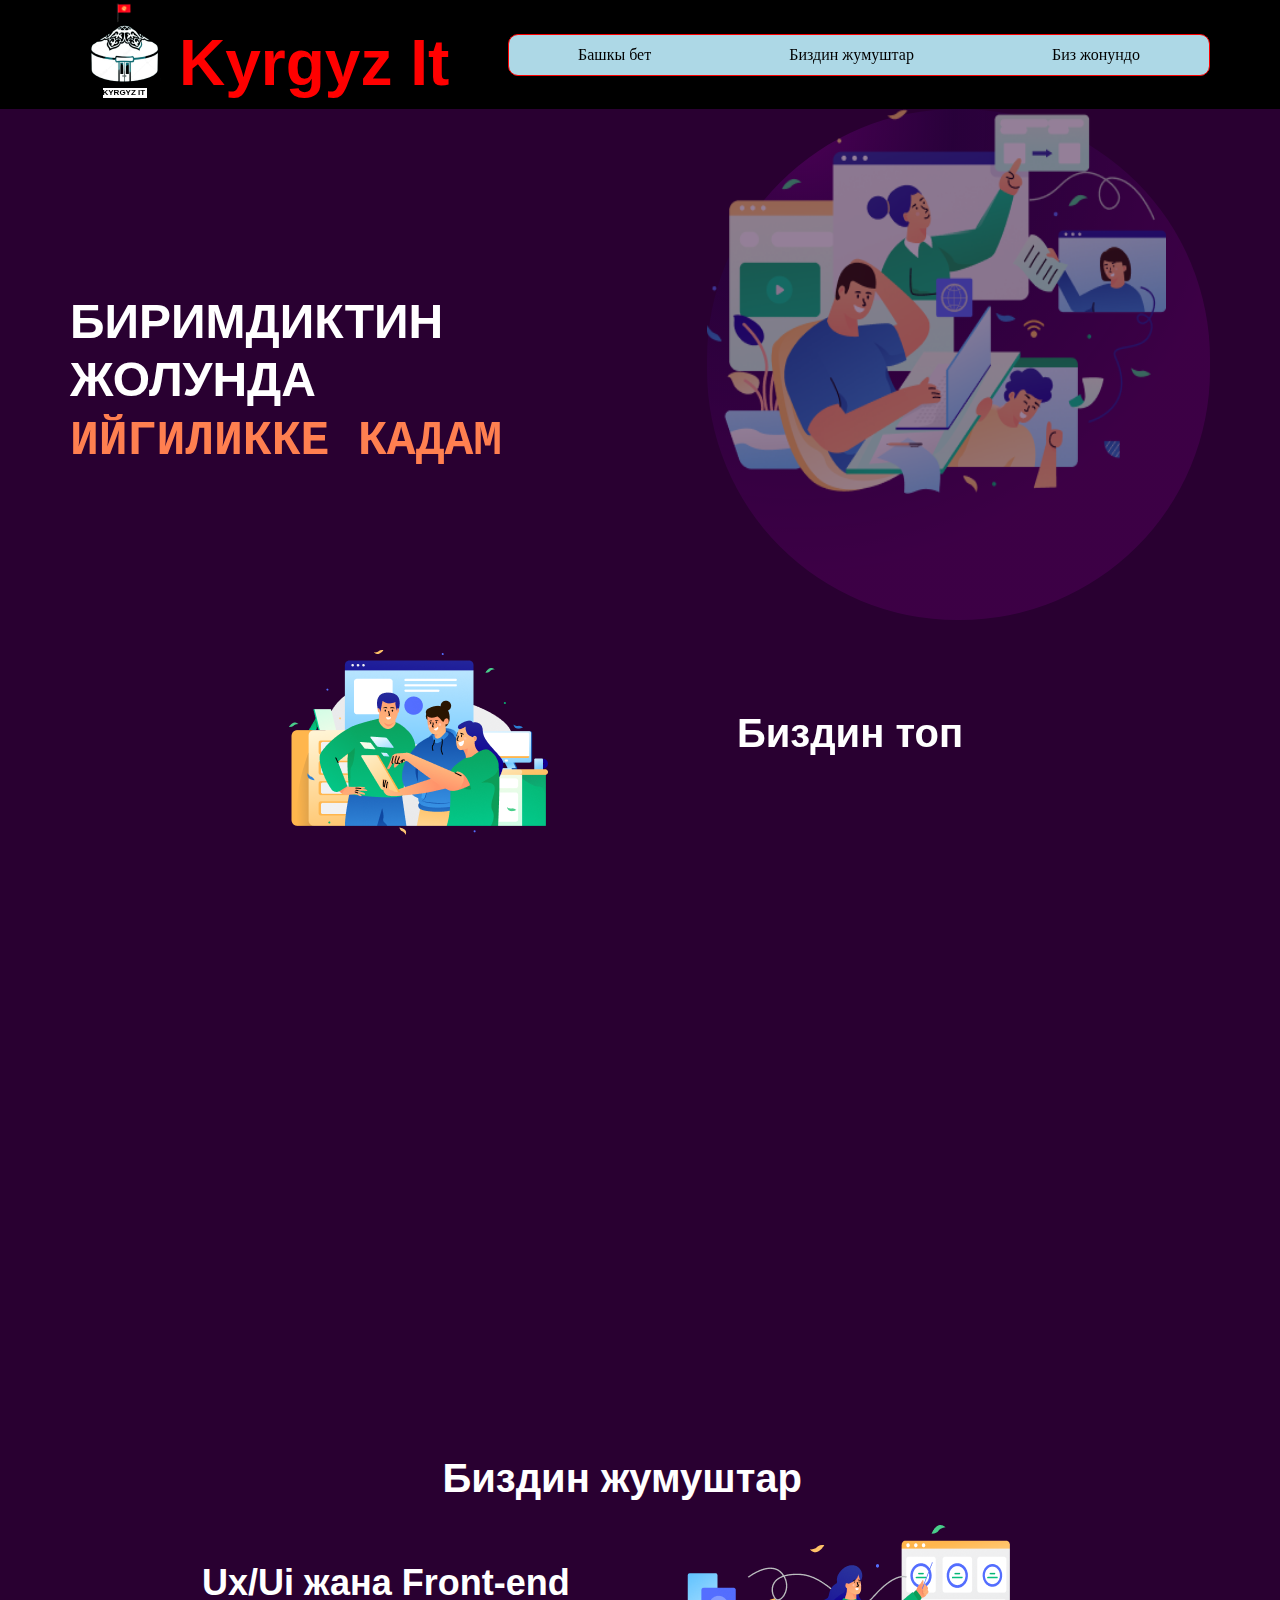
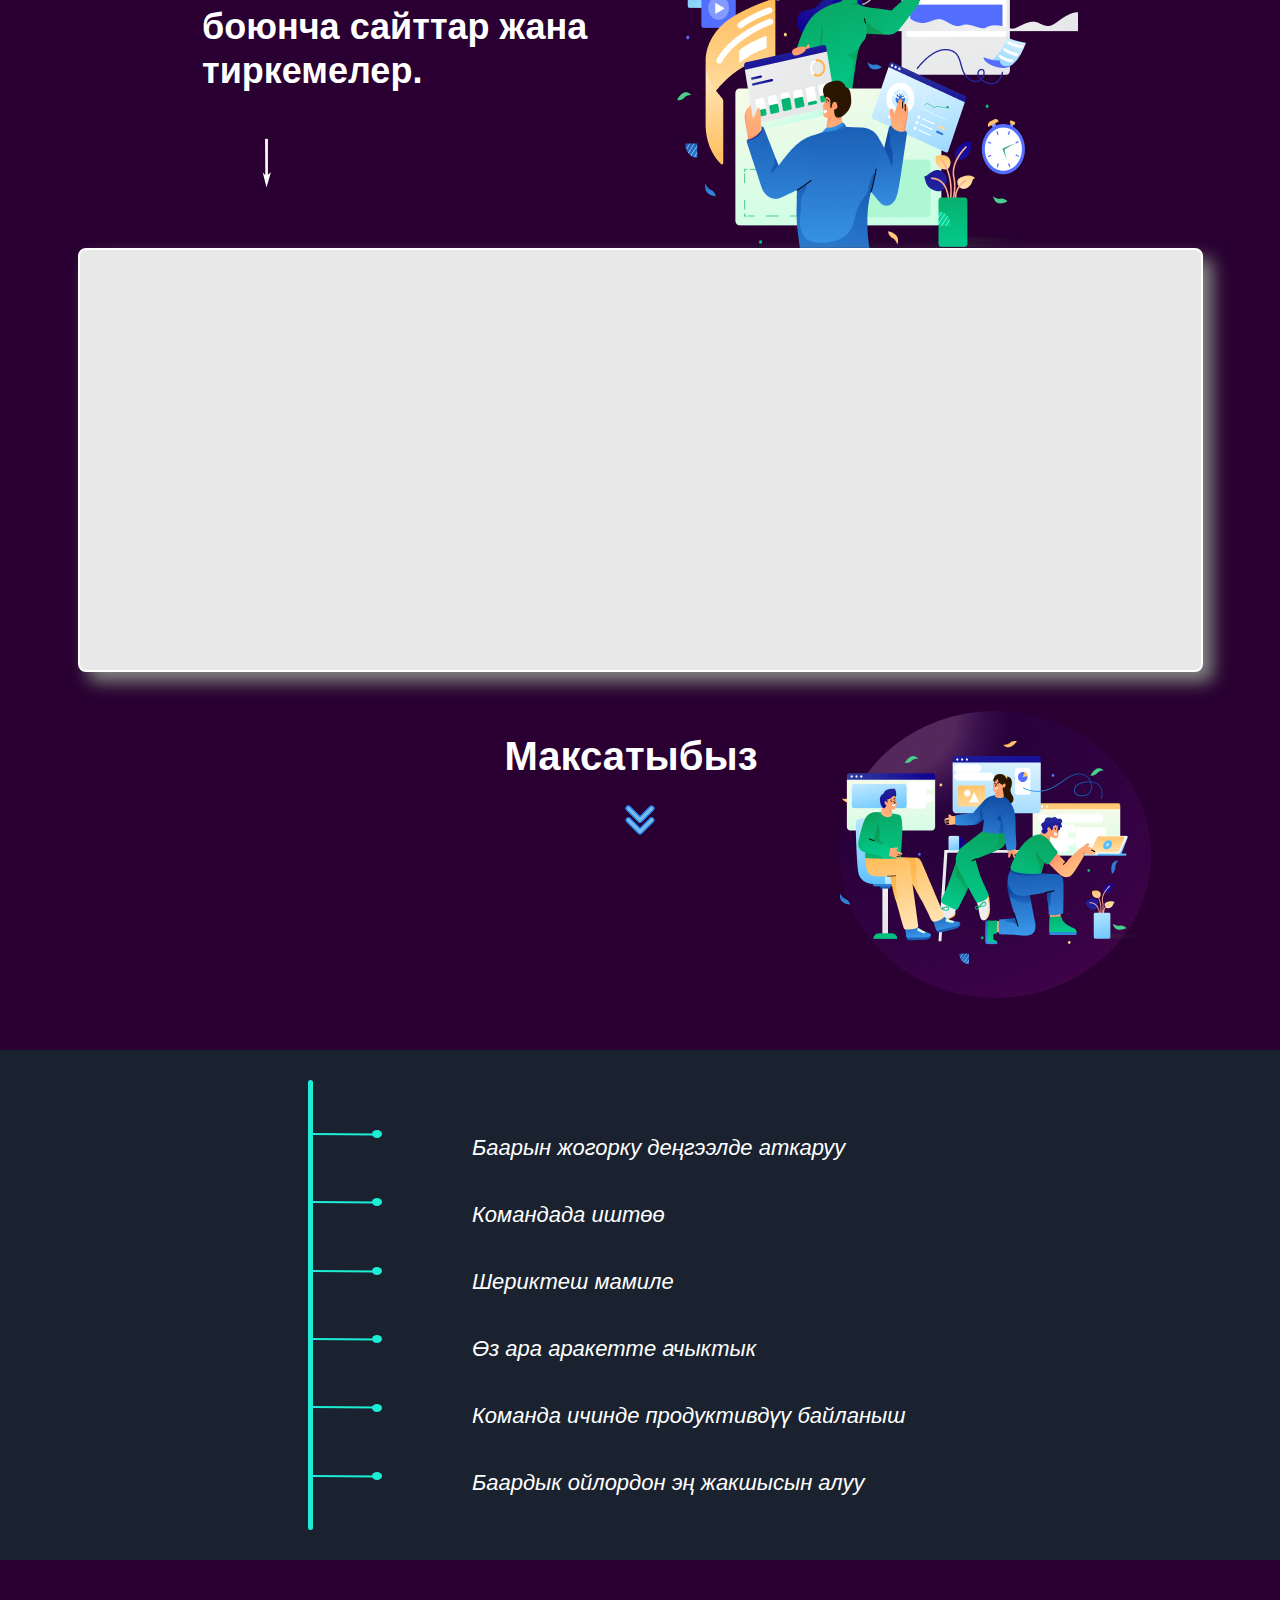
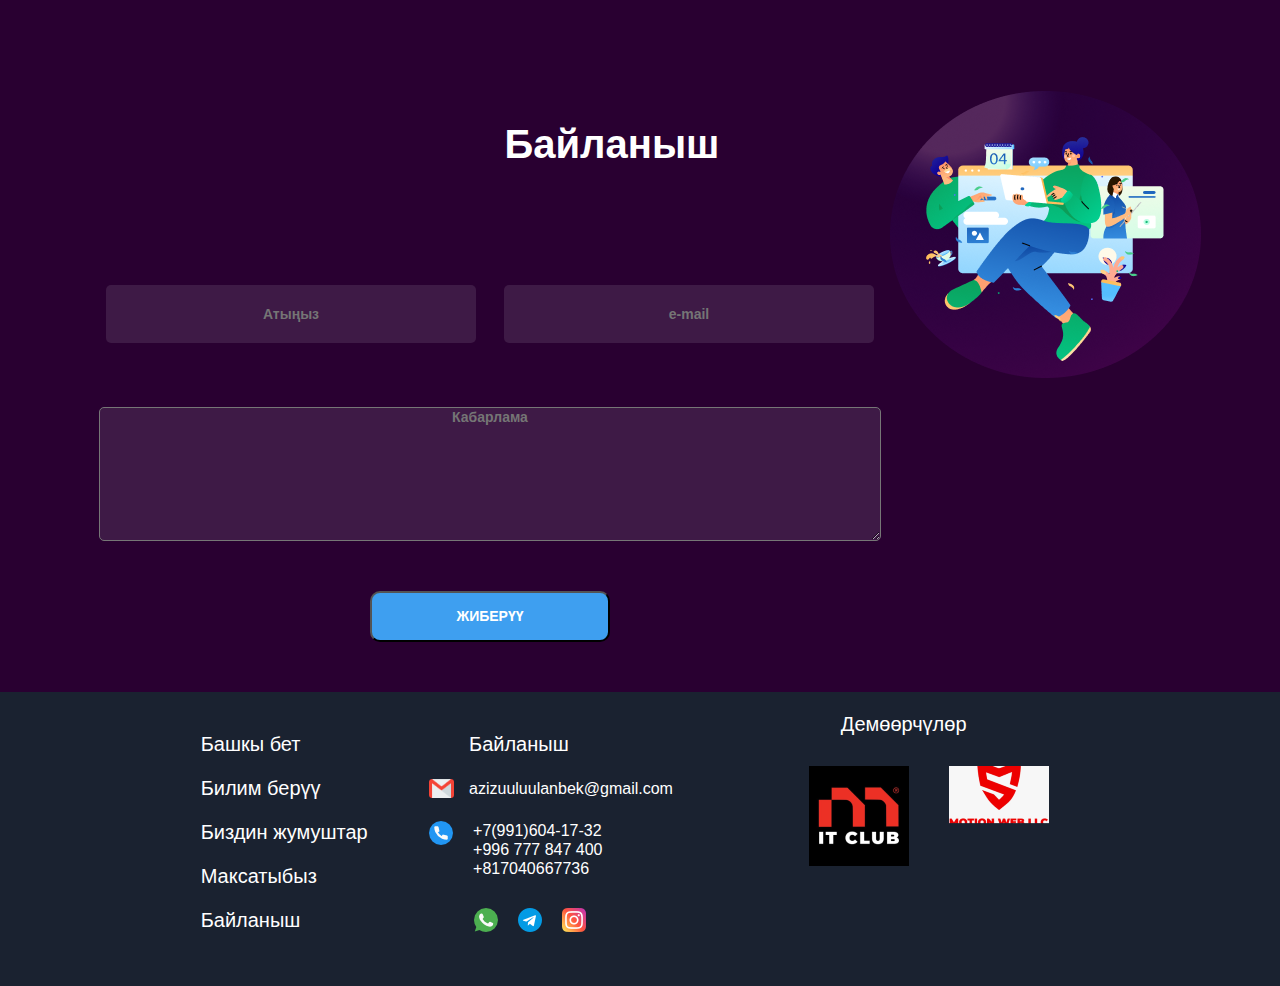
<file: index.html>
<!DOCTYPE html>
<html lang="en">
<head>
    <meta charset="UTF-8">
    <title>Title</title>
    <link rel="stylesheet" href="css/style.css">
    <link href="https://unpkg.com/aos@2.3.1/dist/aos.css" rel="stylesheet">
</head>
<body>
<header id="header" data-aos="fade-down">
    <div class="container">
        <div class="menu0" data-aos="fade-down">
            <div class="menu0__menu">
        <div class="menu0__menu__menuA">
            <img class="menu0__menu__menuA__img" src="./Kyrgyz%20it%202022/logo1.png">
            <img class="menu0__menu__menuA__img1" src="./Kyrgyz%20it%202022/logo2.png">
            <p class="menu0__menu__menuA__text">KYRGYZ IT</p>
        </div>
            <p class="menu0__menu__menuA__text1">Kyrgyz It</p>
        </div>
            <div class="menu0__menu__menuA__border">
            <a href="" class="menu0__menu__menuA__border__menuB"> Башкы бет</a>
            <a href="#section3" class="menu0__menu__menuA__border__menuB">Биздин жумуштар</a>
            <a href="#section1" class="menu0__menu__menuA__border__menuB">Биз жонундо</a>
        </div>
        </div>

    </div>
</header>
<section id="section">
    <div class="container">
       <div class="prof">
           <div class="prof__prof1" data-aos="zoom-in-down">

               <p class="prof__prof1__text2">БИРИМДИКТИН ЖОЛУНДА <tt class="prof__prof1__text2__text3">ИЙГИЛИККЕ КАДАМ</tt></p>
           </div>
           <div class="prof__foto" data-aos="zoom-in-down">
               <img class="prof__foto__foto2" src="./Kyrgyz%20it%202022/9800.png">
           </div>
       </div>
    </div>

</section>
<section id="section1">
    <div class="container">
        <div class="cart">
           <div class="cart__cart1">
               <div class="cart__cart1__cart21" data-aos="zoom-in-down">
                  <img class="cart__cart1__cart21__ok" src="./Kyrgyz%20it%202022/cart.png">
               </div>
               <p class="cart__cart1__zhakyp0" data-aos="zoom-in-down">Биздин топ </p>
           </div>
            <div class="cart__cart1__cart01" data-aos="zoom-out-right">
               <div class="cart__cart1__cart01__border">
                <img  class="cart__cart1__cart01__border__ulan" src="./Kyrgyz%20it%202022/ulan.png">
                      <div class="cart__cart1__cart01__border__ulan0">
                  <p class="cart__cart1__cart01__border__ulan0__ulan1">Ulanbek Aziz uulu</p>
                  <button class="cart__cart1__cart01__border__ulan0__ulan2"><a class="cart__cart1__cart01__border__ulan0__ulan2__shilteme" href="index2.html">Кыскача резюме</a></button>
                  <p class="cart__cart1__cart01__border__ulan0__ulan3">Front-end иштеп чыгуучу</p>
              </div>

              </div>
            <div class="cart__cart1__cart01__border" data-aos="flip-left"
                 data-aos-easing="ease-out-cubic"
                 data-aos-duration="2000">
                <img  class="cart__cart1__cart01__border__ulan" src="./Kyrgyz%20it%202022/zhaky.png">
                <div class="cart__cart1__cart01__border__ulan0">
                    <p class="cart__cart1__cart01__border__ulan0__ulan1">Jakyp Baratbaev</p>
                    <button class="cart__cart1__cart01__border__ulan0__ulan2"> <a class="cart__cart1__cart01__border__ulan0__ulan2__shilteme" href="index3.html">Кыскача резюме</a> </button>
                    <p class="cart__cart1__cart01__border__ulan0__ulan3">Front-end иштеп чыгуучу</p>
                </div>

            </div>
            <div class="cart__cart1__cart01__border" data-aos="zoom-out-left">
                <img  class="cart__cart1__cart01__border__ulan" src="./Kyrgyz%20it%202022/umutai.png">
                <div class="cart__cart1__cart01__border__ulan0">
                    <p class="cart__cart1__cart01__border__ulan0__ulan1">Kumushay Abdykalyk kyzy</p>
                    <button class="cart__cart1__cart01__border__ulan0__ulan2"> <a class="cart__cart1__cart01__border__ulan0__ulan2__shilteme" href="index4.html">Кыскача резюме</a></button>
                    <p class="cart__cart1__cart01__border__ulan0__ulan3">Ux/Ui дизайнер</p>
                </div>

            </div>
        </div>


        </div>
    </div>

</section>
<section id="section2">
    <div class="container">
        <div class="bolum">
            <p class="bolum__text5">Биздин жумуштар</p>
            <div class="bolum__bolum1">
                <div class="bolum__bolum1__bolum2">
                <p class="bolum__bolum1__bolum2__text6">Ux/Ui жана Front-end
                    боюнча сайттар жана
                    тиркемелер.</p>
                    <div class="bolum__bolum1__bolum2__border9"></div>
            </div>
                <img class="bolum__bolum1__bolum2__img5" src="./Kyrgyz%20it%202022/Group.png">
            </div>
        </div>
    </div>
</section>
<section id="section3">
    <div class="container">
        <div class="tero">
        <div class="tero__barder8">
            <div class="tero__barder8__kar0">
               <img class="tero__barder8__kar0__kar" data-aos="flip-left"
                    data-aos-easing="ease-out-cubic"
                    data-aos-duration="2000" src="./Kyrgyz%20it%202022/zagolovok.jpg">
                <div class="tero__barder8__kar0__kar1" data-aos="flip-left"
                     data-aos-easing="ease-out-cubic"
                     data-aos-duration="2000">
                    <img class="tero__barder8__kar0__img3" src="./Kyrgyz%20it%202022/Ellipse.png">
                    <p>DJ kantik</p>
                    <audio class="tero__barder8__kar0__audio" src="./Kyrgyz%20it%202022/music.mp3" controls></audio>
                    </div>
                <img class="tero__barder8__kar0__kar2" data-aos="flip-left"
                     data-aos-easing="ease-out-cubic"
                     data-aos-duration="2000" src="./Kyrgyz%20it%202022/vizitka.png">
        </div>
        </div>
    </div>
    </div>
    <section id="sec5">
        <div class="container">
            <div id="ssel" class="maks">
                <h2 class="maks__maksat">Максатыбыз</h2>
                <a class="maks__strelka" href="#sec6"><img src="./Kyrgyz%20it%202022/free-icon-arrow-5176220.png" alt=""> </a>
                <div class="maks__picture">
                    <img class="maks__picture__first" src="./Kyrgyz%20it%202022/frame6.png" alt="">
                    <img class="maks__picture__second" src="./Kyrgyz%20it%202022/fon.png" alt="">
                </div>
            </div>


        </div>
    </section>

    <section id="sec6">
        <div class="container">
            <div class="main">
                <div class="rod">
                    <div class="rod__tik"></div>

                    <div class="rod__rod2">
                        <div class="rod__rod2__rod3">
                            <div class="rod__rod2__rod3__syzyk"></div>
                            <div class="rod__rod2__rod3__round"></div>
                        </div>
                        <div class="rod__rod2__rod3">
                            <div class="rod__rod2__rod3__syzyk"></div>
                            <div class="rod__rod2__rod3__round"></div>
                        </div>
                        <div class="rod__rod2__rod3">
                            <div class="rod__rod2__rod3__syzyk"></div>
                            <div class="rod__rod2__rod3__round"></div>
                        </div>
                        <div class="rod__rod2__rod3">
                            <div class="rod__rod2__rod3__syzyk"></div>
                            <div class="rod__rod2__rod3__round"></div>
                        </div>
                        <div class="rod__rod2__rod3">
                            <div class="rod__rod2__rod3__syzyk"></div>
                            <div class="rod__rod2__rod3__round"></div>
                        </div>
                        <div class="rod__rod2__rod3">
                            <div class="rod__rod2__rod3__syzyk"></div>
                            <div class="rod__rod2__rod3__round"></div>
                        </div>

                    </div>

                </div>
                <div class="text">
                    <h3 class="text__jazuu">
                        Баарын жогорку деңгээлде аткаруу
                    </h3>
                    <h3 class="text__jazuu">
                        Командада иштөө
                    </h3>
                    <h3 class="text__jazuu">
                        Шериктеш мамиле
                    </h3>
                    <h3 class="text__jazuu">
                        Өз ара аракетте ачыктык
                    </h3>
                    <h3 class="text__jazuu">
                        Команда ичинде продуктивдүү байланыш
                    </h3>
                    <h3 class="text__jazuu">
                        Баардык ойлордон эң жакшысын алуу
                    </h3>
                </div>
            </div>
        </div>
    </section>

    <section id="sec7">
        <div class="container">
            <div id="svyaz" class="main2">
                <h2 class="main2__bailanysh">Байланыш</h2>

                <div class="main2__picture2">
                    <img class="main2__picture2__one" src="./Kyrgyz%20it%202022/one.png" alt="">
                    <img class="main2__picture2__two" src="./Kyrgyz%20it%202022/two.png" alt="">
                </div>
                <form action="">
                    <div class="form">
                        <div class="form__user">
                            <input class="form__user__username" type="text" placeholder="Атыңыз">
                            <input class="form__user__username" type="text" placeholder="e-mail">
                        </div>


                        <textarea class="form__user__comment" id="" cols="30" rows="10" placeholder="Кабарлама"></textarea>
                        <input class="form__user__button" type="submit" value="Жиберүү">
                    </div>


                </form>
            </div>
        </div>
    </section>

    <footer id="footer">
        <div class="container">
            <div class="main3">
                <div class="main3__part1">
                    <a class="main3__part1__ssylka" href="#">Башкы бет</a>
                    <a class="main3__part1__ssylka" href="#">Билим берүү</a>
                    <a class="main3__part1__ssylka" href="#">Биздин жумуштар</a>
                    <a class="main3__part1__ssylka" href="#ssel">Максатыбыз</a>
                    <a class="main3__part1__ssylka" href="#svyaz">Байланыш</a>

                </div>
                <div class="main3__part2">
                    <h5 class="main3__part2__tema">
                        Байланыш
                    </h5>
                    <div class="main3__part2__post">
                        <img class="main3__part2__post__icon" src="./Kyrgyz%20it%202022/free-icon-gmail-732200.png">
                        <a class="main3__part2__post__iconka" href="mailto:azizuuluulanbek@gmail.com">azizuuluulanbek@gmail.com</a>
                    </div>
                    <div class="main3__part2__telephone">
                        <img class="main3__part2__telephone__icon" src="./Kyrgyz%20it%202022/telephone.png" alt="">
                        <div class="main3__part2__telephone__tel">
                            <a class="main3__part2__telephone__tel__number" href="tel:+7991601732">
                                +7(991)604-17-32</a>
                            <a class="main3__part2__telephone__tel__number" href="tel:+996777847400">
                                +996 777 847 400</a>
                            <a class="main3__part2__telephone__tel__number" href="tel:+817040667736">
                                +817040667736</a>
                        </div>
                    </div>

                    <div class="main3__part2__social">
                        <a class="main3__part2__social__shablon" href="https://wa.me/+79916041732"><img src="./Kyrgyz%20it%202022/whatsapp.png" alt=""></a>
                        <a class="main3__part2__social__shablon" href="t.me/kumushaay"><img src="./Kyrgyz%20it%202022/telegram.png" alt=""></a>
                        <a class="main3__part2__social__shablon" href="https://www.instagram.com/"><img src="./Kyrgyz%20it%202022/instagram%20(1).png" alt=""></a>
                    </div>


                </div>
                <div class="main3__part3">
                    <h3 class="main3__part3__demoor">Демөөрчүлөр</h3>
                    <div class="main3__part3__demoor2">
                        <a class="main3__part3__demoor2__surot" href="https://motion-webllc.com/"><img src="./Kyrgyz%20it%202022/motionITClub.png" alt=""></a>
                        <a class="main3__part3__demoor2__surot" href="https://devkg.com/ru/organizations/motion-web-llc-892"><img src="./Kyrgyz%20it%202022/motionBeb.png" alt=""></a>

                    </div>
                </div>

            </div>
        </div>
    </footer>


</section>
<script src="https://unpkg.com/aos@2.3.1/dist/aos.js"></script>
<script>
    AOS.init();
</script>
</body>
</html>
</file>
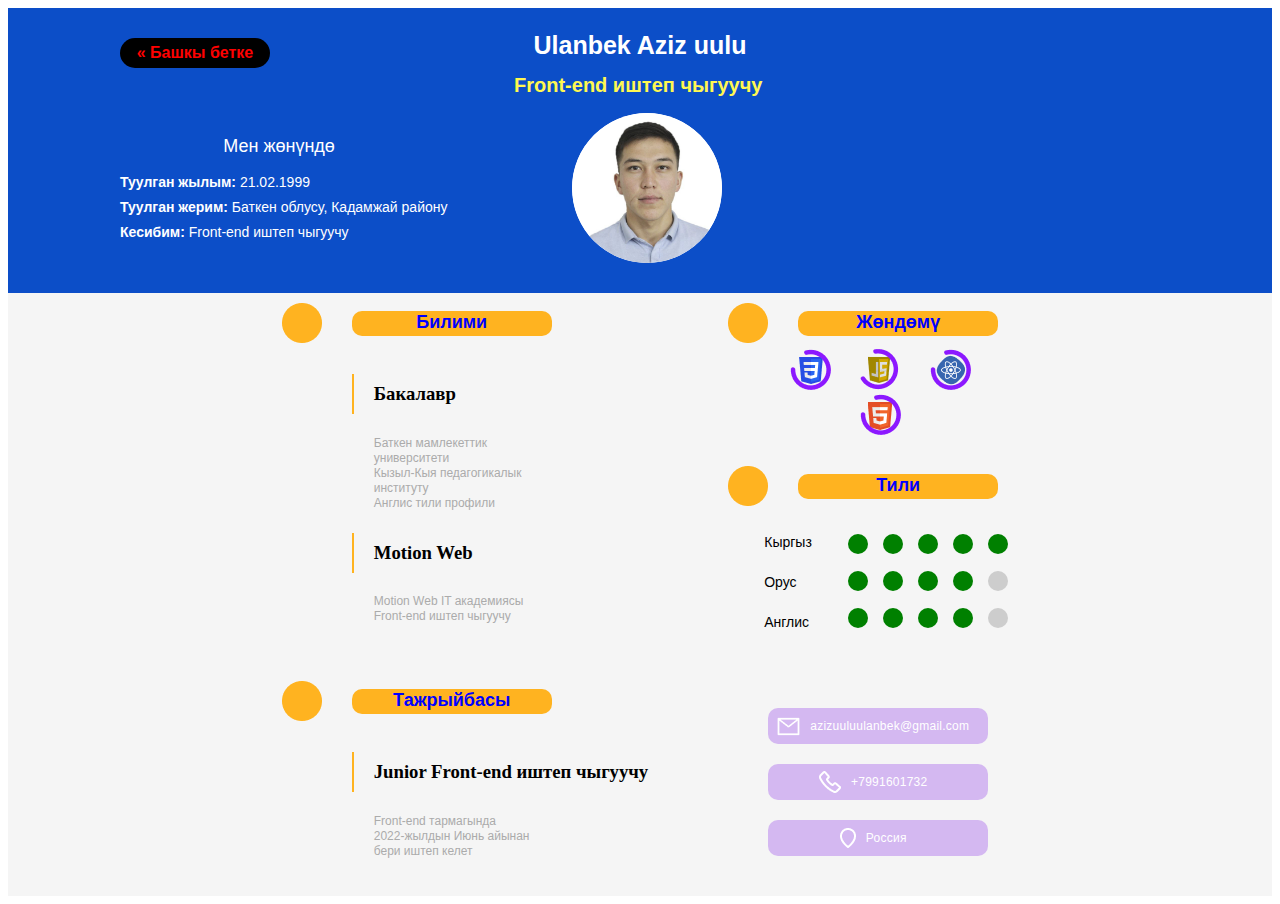
<file: index2.html>
<!doctype html>
<html lang="en">
<head>
    <meta charset="UTF-8">
    <meta name="viewport"
          content="width=device-width, user-scalable=no, initial-scale=1.0, maximum-scale=1.0, minimum-scale=1.0">
    <meta http-equiv="X-UA-Compatible" content="ie=edge">
    <title>UlanResume</title>
    <link rel="stylesheet" href="css/style2.css">
</head>
<body>
<section id="first">

    <div class="container">

        <div class="blue">
            <div class="blue__bashky">
                <a class="blue__bashky__bet" href="index.html"> 	&#171; Башкы бетке</a>
            </div>
            <div class="blue__blue2">
                <h2 class="blue__blue2__blue3">
                    Ulanbek Aziz uulu
                </h2>
                <h2 class="blue__blue2__blue4">
                    Front-end иштеп чыгуучу
                </h2>

            </div>
            <div class="blue__text">
                <div class="blue__text__men">
                    <p class="blue__text__men__jonundo">
                        Мен жөнүндө
                    </p>
                    <p class="blue__text__men__jonundo2">
                        <b>Туулган жылым:</b>   21.02.1999 <br>
                        <b>Туулган жерим:</b>  Баткен облусу, Кадамжай району <br>
                        <b>Кесибим: </b> Front-end иштеп чыгуучу
                    </p>

                </div>
                <img class="blue__text__risunok1" src="./Kyrgyz%20it%202022/ulan.png" alt="">

            </div>

        </div>
    </div>

</section>
<section id="second">
    <div class="container">
        <div class="white">
            <div class="white__line1">
                <div class="white__line1__top1">
                    <img class="picture3" src="./Kyrgyz%20it%202022/yellow.png" alt="">
                    <div class="white__line1__top1__top2">
                        <h3 class="white__line1__top1__top2__bilim">Билими</h3>
                        <div class="white__line1__top1__top2__dive">
                            <div class="white__line1__top1__top2__dive__sary"></div>
                            <div class="white__line1__top1__top2__dive__dive2">
                                <h3 class="white__line1__top1__top2__dive__ dive2__bachelor">
                                    Бакалавр
                                </h3>
                                <p class="white__line1__top1__top2__dive__dive2__universe">
                                    Баткен мамлекеттик университети <br>
                                    Кызыл-Кыя педагогикалык институту <br>
                                    Англис тили профили
                                </p>
                            </div>


                        </div>
                        <div class="white__line1__top1__top2__dive">
                            <div class="white__line1__top1__top2__dive__sary"></div>
                            <div class="white__line1__top1__top2__dive__dive2">
                                <h3 class="white__line1__top1__top2__dive__ dive2__bachelor">
                                    Motion Web
                                </h3>
                                <p class="white__line1__top1__top2__dive__dive2__universe">
                                    Motion Web IT академиясы <br>
                                    Front-end иштеп чыгуучу
                                </p>
                            </div>


                        </div>

                    </div>


                </div>
                <div class="white__line1__top1">
                    <img class="picture3" src="./Kyrgyz%20it%202022/yellow.png" alt="">
                    <div class="white__line1__top1__top2">
                        <h3 class="white__line1__top1__top2__bilim">Тажрыйбасы</h3>
                        <div class="white__line1__top1__top2__dive">
                            <div class="white__line1__top1__top2__dive__sary"></div>
                            <div class="white__line1__top1__top2__dive__dive2">
                                <h3 class="white__line1__top1__top2__dive__ dive2__bachelor">
                                    Junior
                                    Front-end иштеп чыгуучу
                                </h3>
                                <p class="white__line1__top1__top2__dive__dive2__universe">
                                    Front-end тармагында <br> 2022-жылдын Июнь айынан бери иштеп келет
                                </p>
                            </div>
                        </div>
                    </div>


                </div>
            </div>
            <div class="white__line2">
                <div class="white__line1__top1">
                    <img class="picture3" src="./Kyrgyz%20it%202022/yellow.png" alt="">
                    <div class="white__line1__top1__top2">
                        <h3 class="white__line1__top1__top2__bilim">Жөндөмү</h3>
                    </div>


                </div>
                <div class="white__line2__jondom">
                    <div class="white__line2__jondom__skill1">
                        <img class="white__line2__jondom__skill1__picture5" src="./Kyrgyz%20it%202022/27.png" alt="">
                        <img class="white__line2__jondom__skill1__picture6" src="./Kyrgyz%20it%202022/27A.png" alt="">
                    </div>
                    <div class="white__line2__jondom__skill1">
                        <img class="white__line2__jondom__skill1__picture8" src="./Kyrgyz%20it%202022/jsa.png" alt="">
                        <img class="white__line2__jondom__skill1__picture6" src="./Kyrgyz%20it%202022/js.png" alt="">
                    </div>
                    <div class="white__line2__jondom__skill1">
                        <img class="white__line2__jondom__skill1__picture7" src="./Kyrgyz%20it%202022/3.png" alt="">
                        <img class="white__line2__jondom__skill1__picture6" src="./Kyrgyz%20it%202022/27A.png" alt="">
                    </div>
                    <div class="white__line2__jondom__skill1">
                        <img class="white__line2__jondom__skill1__picture5" src="./Kyrgyz%20it%202022/4.png" alt="">
                        <img class="white__line2__jondom__skill1__picture6" src="./Kyrgyz%20it%202022/27A.png" alt="">
                    </div>

                </div>
                <div class="white__line1__top1">
                    <img class="picture3" src="./Kyrgyz%20it%202022/yellow.png" alt="">
                    <div class="white__line1__top1__top2">
                        <h3 class="white__line1__top1__top2__bilim">Тили</h3>
                    </div>
                </div>
                <div class="white__line2__til">
                    <div class="white__line2__til__til01">
                        <h6 class="white__line2__til__til01__lang">
                            Кыргыз <br>
                            Орус <br>
                            Англис
                        </h6>

                    </div>
                    <div class="white__line2__til__til02">
                        <div class="white__line2__til__til02__level">
                            <div class="white__line2__til__til02__level__green"></div>
                            <div class="white__line2__til__til02__level__green"></div>
                            <div class="white__line2__til__til02__level__green"></div>
                            <div class="white__line2__til__til02__level__green"></div>
                            <div class="white__line2__til__til02__level__green"></div>
                        </div>
                        <div class="white__line2__til__til02__level">
                            <div class="white__line2__til__til02__level__green"></div>
                            <div class="white__line2__til__til02__level__green"></div>
                            <div class="white__line2__til__til02__level__green"></div>
                            <div class="white__line2__til__til02__level__green"></div>
                            <div class="white__line2__til__til02__level__green1"></div>
                        </div>
                        <div class="white__line2__til__til02__level">
                            <div class="white__line2__til__til02__level__green"></div>
                            <div class="white__line2__til__til02__level__green"></div>
                            <div class="white__line2__til__til02__level__green"></div>
                            <div class="white__line2__til__til02__level__green"></div>
                            <div class="white__line2__til__til02__level__green1"></div>
                        </div>
                    </div>

                </div>
                <div class="white__line2__data">
                    <button class="white__line2__data__btn"><img class="white__line2__data__btn__vector" src="./Kyrgyz%20it%202022/vectorPost.png" alt="">
                        <a class="white__line2__data__btn__link" href="mailto:azizuuluulanbek@gmail.com"> azizuuluulanbek@gmail.com</a>

                    </button>
                    <button class="white__line2__data__btn"><img class="white__line2__data__btn__vector" src="./Kyrgyz%20it%202022/vectorTel.png" alt="">
                        <a class="white__line2__data__btn__link" href="tel:+7991601732">  +7991601732</a>

                    </button>
                    <button class="white__line2__data__btn"><img class="white__line2__data__btn__vector" src="./Kyrgyz%20it%202022/vectorKarta.png" alt="">
                        <a class="white__line2__data__btn__link" href="https://goo.gl/maps/qdzoHjDnrzWsrw6r5"> Россия</a>

                    </button>

                </div>
            </div>
        </div>
    </div>

    </div>
</section>
</body>
</html>
</file>
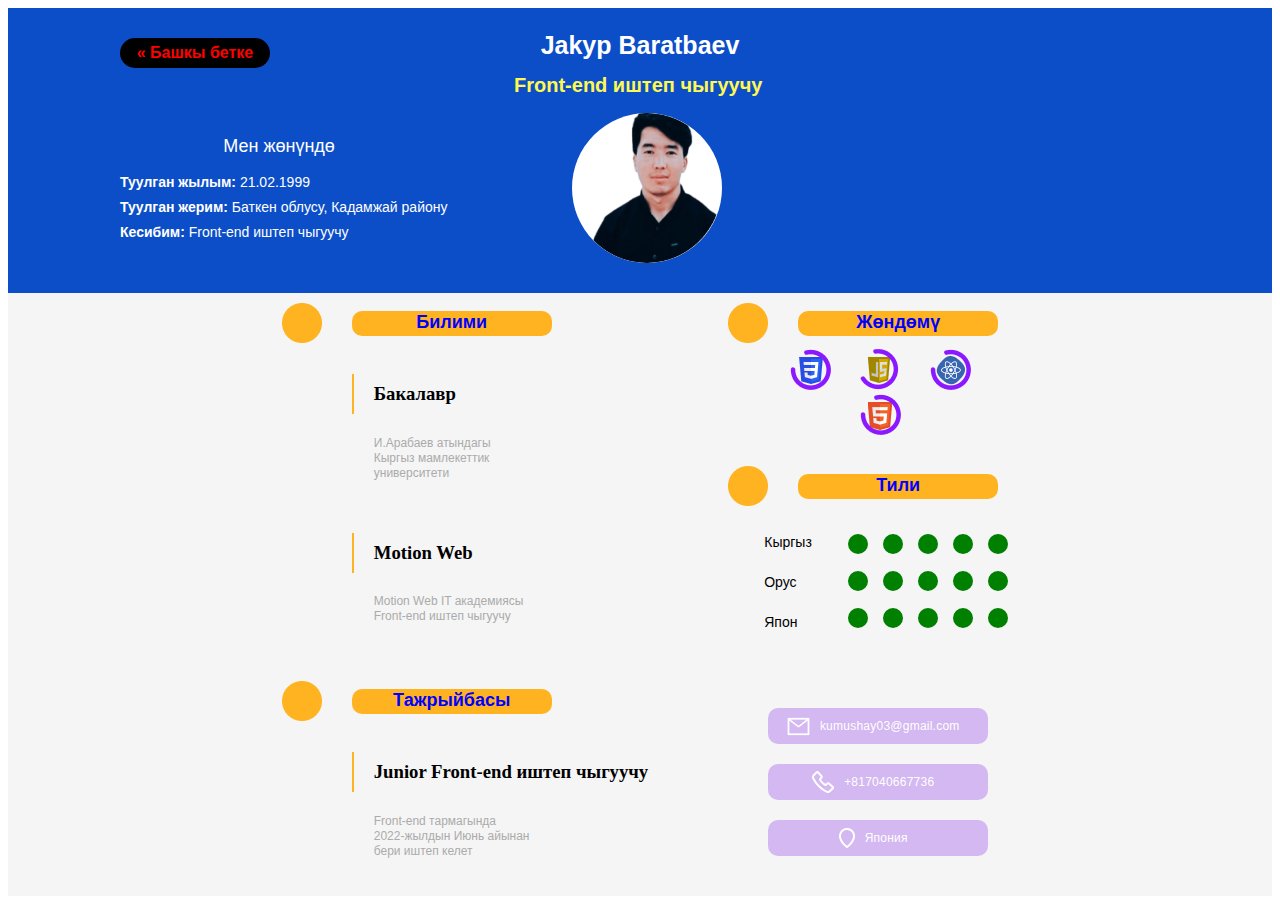
<file: index3.html>
<!doctype html>
<html lang="en">
<head>
    <meta charset="UTF-8">
    <meta name="viewport"
          content="width=device-width, user-scalable=no, initial-scale=1.0, maximum-scale=1.0, minimum-scale=1.0">
    <meta http-equiv="X-UA-Compatible" content="ie=edge">
    <title>Jakyp resume</title>
    <link rel="stylesheet" href="css/style2.css">
</head>
<body>
<section id="first">
    <div class="container">
        <div class="blue">
            <div class="blue__bashky">
                <a class="blue__bashky__bet" href="index.html"> 	&#171; Башкы бетке</a>
            </div>
            <div class="blue__blue2">
                <h2 class="blue__blue2__blue3">
                    Jakyp Baratbaev
                </h2>
                <h2 class="blue__blue2__blue4">
                    Front-end иштеп чыгуучу
                </h2>

            </div>
            <div class="blue__text">
                <div class="blue__text__men">
                    <p class="blue__text__men__jonundo">
                        Мен жөнүндө
                    </p>
                    <p class="blue__text__men__jonundo2">
                        <b>Туулган жылым:</b>   21.02.1999 <br>
                        <b>Туулган жерим:</b>  Баткен облусу, Кадамжай району <br>
                        <b>Кесибим: </b> Front-end иштеп чыгуучу
                    </p>

                </div>
                <img class="blue__text__risunok1" src="./Kyrgyz%20it%202022/zhaky.png" alt="">

            </div>

        </div>
    </div>

</section>
<section id="second">
    <div class="container">
        <div class="white">
            <div class="white__line1">
                <div class="white__line1__top1">
                    <img class="picture3" src="./Kyrgyz%20it%202022/yellow.png" alt="">
                    <div class="white__line1__top1__top2">
                        <h3 class="white__line1__top1__top2__bilim">Билими</h3>
                        <div class="white__line1__top1__top2__dive">
                            <div class="white__line1__top1__top2__dive__sary"></div>
                            <div class="white__line1__top1__top2__dive__dive2">
                                <h3 class="white__line1__top1__top2__dive__ dive2__bachelor">
                                    Бакалавр
                                </h3>
                                <p class="white__line1__top1__top2__dive__dive2__universe">
                                    И.Арабаев атындагы Кыргыз мамлекеттик университети
                                </p>
                            </div>


                        </div>
                        <div class="white__line1__top1__top2__dive">
                            <div class="white__line1__top1__top2__dive__sary"></div>
                            <div class="white__line1__top1__top2__dive__dive2">
                                <h3 class="white__line1__top1__top2__dive__ dive2__bachelor">
                                    Motion Web
                                </h3>
                                <p class="white__line1__top1__top2__dive__dive2__universe">
                                    Motion Web IT академиясы <br>
                                    Front-end иштеп чыгуучу
                                </p>
                            </div>


                        </div>

                    </div>


                </div>
                <div class="white__line1__top1">
                    <img class="picture3" src="./Kyrgyz%20it%202022/yellow.png" alt="">
                    <div class="white__line1__top1__top2">
                        <h3 class="white__line1__top1__top2__bilim">Тажрыйбасы</h3>
                        <div class="white__line1__top1__top2__dive">
                            <div class="white__line1__top1__top2__dive__sary"></div>
                            <div class="white__line1__top1__top2__dive__dive2">
                                <h3 class="white__line1__top1__top2__dive__ dive2__bachelor">
                                    Junior
                                    Front-end иштеп чыгуучу
                                </h3>
                                <p class="white__line1__top1__top2__dive__dive2__universe">
                                    Front-end тармагында <br> 2022-жылдын Июнь айынан бери иштеп келет
                                </p>
                            </div>
                        </div>
                    </div>


                </div>
            </div>
            <div class="white__line2">
                <div class="white__line1__top1">
                    <img class="picture3" src="./Kyrgyz%20it%202022/yellow.png" alt="">
                    <div class="white__line1__top1__top2">
                        <h3 class="white__line1__top1__top2__bilim">Жөндөмү</h3>
                    </div>


                </div>
                <div class="white__line2__jondom">
                    <div class="white__line2__jondom__skill1">
                        <img class="white__line2__jondom__skill1__picture5" src="./Kyrgyz%20it%202022/27.png" alt="">
                        <img class="white__line2__jondom__skill1__picture6" src="./Kyrgyz%20it%202022/27A.png" alt="">
                    </div>
                    <div class="white__line2__jondom__skill1">
                        <img class="white__line2__jondom__skill1__picture8" src="./Kyrgyz%20it%202022/jsa.png" alt="">
                        <img class="white__line2__jondom__skill1__picture6" src="./Kyrgyz%20it%202022/js.png" alt="">
                    </div>
                    <div class="white__line2__jondom__skill1">
                        <img class="white__line2__jondom__skill1__picture7" src="./Kyrgyz%20it%202022/3.png" alt="">
                        <img class="white__line2__jondom__skill1__picture6" src="./Kyrgyz%20it%202022/27A.png" alt="">
                    </div>
                    <div class="white__line2__jondom__skill1">
                        <img class="white__line2__jondom__skill1__picture5" src="./Kyrgyz%20it%202022/4.png" alt="">
                        <img class="white__line2__jondom__skill1__picture6" src="./Kyrgyz%20it%202022/27A.png" alt="">
                    </div>

                </div>
                <div class="white__line1__top1">
                    <img class="picture3" src="./Kyrgyz%20it%202022/yellow.png" alt="">
                    <div class="white__line1__top1__top2">
                        <h3 class="white__line1__top1__top2__bilim">Тили</h3>
                    </div>
                </div>
                <div class="white__line2__til">
                    <div class="white__line2__til__til01">
                        <h6 class="white__line2__til__til01__lang">
                            Кыргыз <br>
                            Орус <br>
                            Япон
                        </h6>

                    </div>
                    <div class="white__line2__til__til02">
                        <div class="white__line2__til__til02__level">
                            <div class="white__line2__til__til02__level__green"></div>
                            <div class="white__line2__til__til02__level__green"></div>
                            <div class="white__line2__til__til02__level__green"></div>
                            <div class="white__line2__til__til02__level__green"></div>
                            <div class="white__line2__til__til02__level__green"></div>
                        </div>
                        <div class="white__line2__til__til02__level">
                            <div class="white__line2__til__til02__level__green"></div>
                            <div class="white__line2__til__til02__level__green"></div>
                            <div class="white__line2__til__til02__level__green"></div>
                            <div class="white__line2__til__til02__level__green"></div>
                            <div class="white__line2__til__til02__level__green"></div>
                        </div>
                        <div class="white__line2__til__til02__level">
                            <div class="white__line2__til__til02__level__green"></div>
                            <div class="white__line2__til__til02__level__green"></div>
                            <div class="white__line2__til__til02__level__green"></div>
                            <div class="white__line2__til__til02__level__green"></div>
                            <div class="white__line2__til__til02__level__green"></div>
                        </div>
                    </div>

                </div>
                <div class="white__line2__data">
                    <button class="white__line2__data__btn"><img class="white__line2__data__btn__vector" src="./Kyrgyz%20it%202022/vectorPost.png" alt="">
                        <a class="white__line2__data__btn__link" href="mailto:kumushay03@gmail.com"> kumushay03@gmail.com</a>

                    </button>
                    <button class="white__line2__data__btn"><img class="white__line2__data__btn__vector" src="./Kyrgyz%20it%202022/vectorTel.png" alt="">
                        <a class="white__line2__data__btn__link" href="tel:+817040667736">+817040667736</a>

                    </button>
                    <button class="white__line2__data__btn"><img class="white__line2__data__btn__vector" src="./Kyrgyz%20it%202022/vectorKarta.png" alt="">
                        <a class="white__line2__data__btn__link" href="https://goo.gl/maps/iV54np4ABufQEURp7">Япония</a>

                    </button>

                </div>
            </div>
        </div>
    </div>

    </div>
</section>
</body>
</html>
</file>
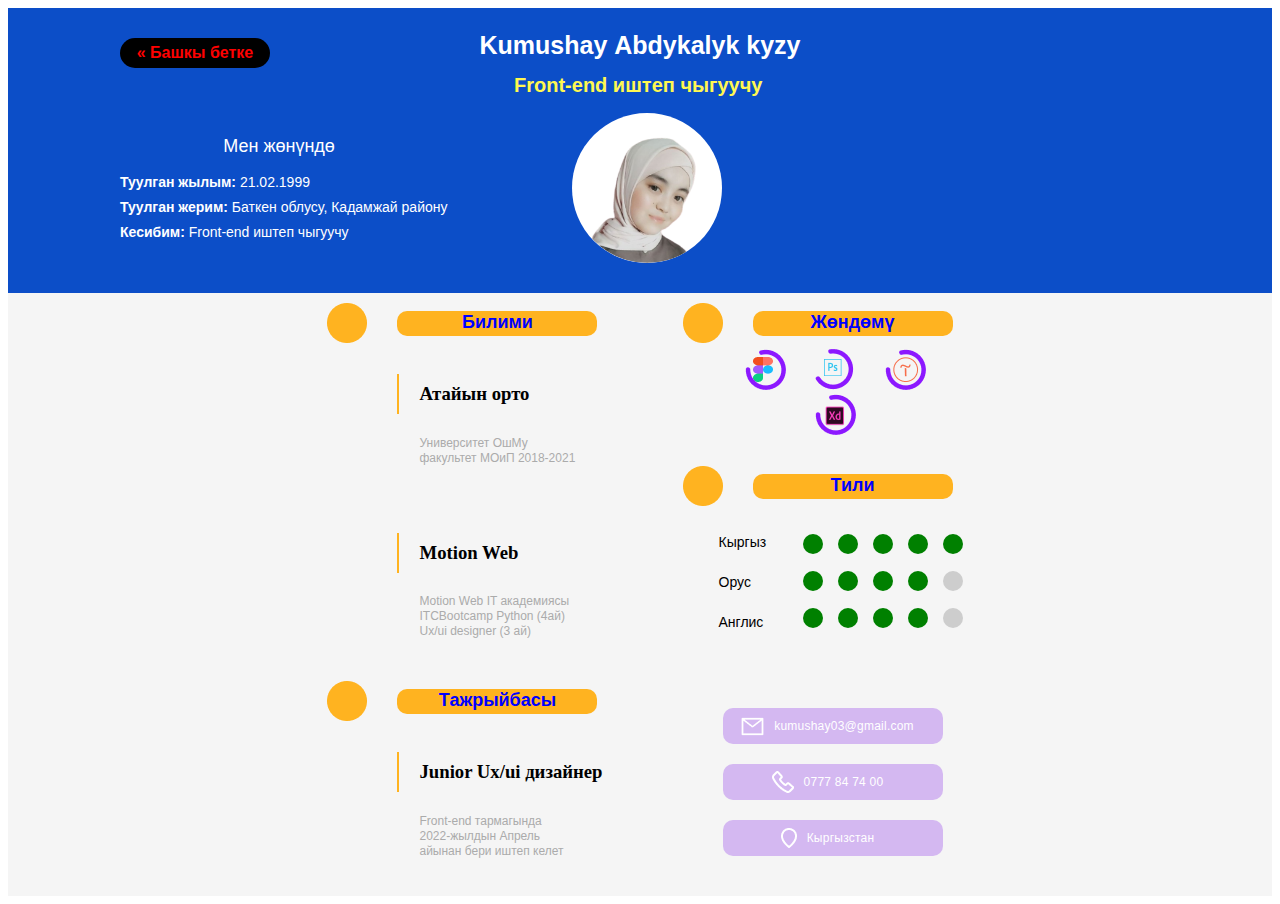
<file: index4.html>
<!doctype html>
<html lang="en">
<head>
  <meta charset="UTF-8">
  <meta name="viewport"
        content="width=device-width, user-scalable=no, initial-scale=1.0, maximum-scale=1.0, minimum-scale=1.0">
  <meta http-equiv="X-UA-Compatible" content="ie=edge">
  <title>Kumushai resume</title>
  <link rel="stylesheet" href="css/style2.css">
</head>
<body>
<section id="first">
  <div class="container">
    <div class="blue">
      <div class="blue__bashky">
        <a class="blue__bashky__bet" href="index.html"> 	&#171; Башкы бетке</a>
      </div>
      <div class="blue__blue2">
        <h2 class="blue__blue2__blue3">
          Kumushay Аbdykalyk kyzy
        </h2>
        <h2 class="blue__blue2__blue4">
          Front-end иштеп чыгуучу
        </h2>

      </div>
      <div class="blue__text">
        <div class="blue__text__men">
          <p class="blue__text__men__jonundo">
            Мен жөнүндө
          </p>
          <p class="blue__text__men__jonundo2">
            <b>Туулган жылым:</b>   21.02.1999 <br>
            <b>Туулган жерим:</b>  Баткен облусу, Кадамжай району <br>
            <b>Кесибим: </b> Front-end иштеп чыгуучу
          </p>

        </div>
        <img class="blue__text__risunok1" src="./Kyrgyz%20it%202022/umutai.png" alt="">

      </div>

    </div>
  </div>

</section>
<section id="second">
  <div class="container">
    <div class="white">
      <div class="white__line1">
        <div class="white__line1__top1">
          <img class="picture3" src="./Kyrgyz%20it%202022/yellow.png" alt="">
          <div class="white__line1__top1__top2">
            <h3 class="white__line1__top1__top2__bilim">Билими</h3>
            <div class="white__line1__top1__top2__dive">
              <div class="white__line1__top1__top2__dive__sary"></div>
              <div class="white__line1__top1__top2__dive__dive2">
                <h3 class="white__line1__top1__top2__dive__ dive2__bachelor">
                  Атайын орто
                </h3>
                <p class="white__line1__top1__top2__dive__dive2__universe">
                  Университет ОшМу факультет МОиП
                  2018-2021

                </p>
              </div>

            </div>
            <div class="white__line1__top1__top2__dive">
              <div class="white__line1__top1__top2__dive__sary"></div>
              <div class="white__line1__top1__top2__dive__dive2">
                <h3 class="white__line1__top1__top2__dive__ dive2__bachelor">
                  Motion Web
                </h3>
                <p class="white__line1__top1__top2__dive__dive2__universe">
                  Motion Web IT академиясы
                  ITCBootcamp
                  Python (4ай) <br>

                  Ux/ui designer
                  (3 ай)
                </p>
              </div>


            </div>

          </div>


        </div>
        <div class="white__line1__top1">
          <img class="picture3" src="./Kyrgyz%20it%202022/yellow.png" alt="">
          <div class="white__line1__top1__top2">
            <h3 class="white__line1__top1__top2__bilim">Тажрыйбасы</h3>
            <div class="white__line1__top1__top2__dive">
              <div class="white__line1__top1__top2__dive__sary"></div>
              <div class="white__line1__top1__top2__dive__dive2">
                <h3 class="white__line1__top1__top2__dive__ dive2__bachelor">Junior
                  Ux/ui дизайнер

                </h3>
                <p class="white__line1__top1__top2__dive__dive2__universe">
                  Front-end тармагында <br> 2022-жылдын Апрель айынан бери иштеп келет
                </p>
              </div>
            </div>
          </div>


        </div>
      </div>
      <div class="white__line2">
        <div class="white__line1__top1">
          <img class="picture3" src="./Kyrgyz%20it%202022/yellow.png" alt="">
          <div class="white__line1__top1__top2">
            <h3 class="white__line1__top1__top2__bilim">Жөндөмү</h3>
          </div>
        </div>
        <div class="white__line2__jondom">
          <div class="white__line2__jondom__skill1">
            <img class="white__line2__jondom__skill1__picture5" src="./Kyrgyz%20it%202022/vectorFigma.png" alt="">
            <img class="white__line2__jondom__skill1__picture6" src="./Kyrgyz%20it%202022/27A.png" alt="">
          </div>
          <div class="white__line2__jondom__skill1">
            <img class="white__line2__jondom__skill1__picture9" src="./Kyrgyz%20it%202022/vectorPS.png" alt="">
            <img class="white__line2__jondom__skill1__picture6" src="./Kyrgyz%20it%202022/js.png" alt="">
          </div>
          <div class="white__line2__jondom__skill1">
            <img class="white__line2__jondom__skill1__picture10" src="./Kyrgyz%20it%202022/vectorT.png" alt="">
            <img class="white__line2__jondom__skill1__picture6" src="./Kyrgyz%20it%202022/27A.png" alt="">
          </div>
          <div class="white__line2__jondom__skill1">
            <img class="white__line2__jondom__skill1__picture5" src="./Kyrgyz%20it%202022/vectorXD.png" alt="">
            <img class="white__line2__jondom__skill1__picture6" src="./Kyrgyz%20it%202022/27A.png" alt="">
          </div>

        </div>
        <div class="white__line1__top1">
          <img class="picture3" src="./Kyrgyz%20it%202022/yellow.png" alt="">
          <div class="white__line1__top1__top2">
            <h3 class="white__line1__top1__top2__bilim">Тили</h3>
          </div>
        </div>
        <div class="white__line2__til">
          <div class="white__line2__til__til01">
            <h6 class="white__line2__til__til01__lang">
              Кыргыз <br>
              Орус <br>
              Англис
            </h6>

          </div>
          <div class="white__line2__til__til02">
            <div class="white__line2__til__til02__level">
              <div class="white__line2__til__til02__level__green"></div>
              <div class="white__line2__til__til02__level__green"></div>
              <div class="white__line2__til__til02__level__green"></div>
              <div class="white__line2__til__til02__level__green"></div>
              <div class="white__line2__til__til02__level__green"></div>
            </div>
            <div class="white__line2__til__til02__level">
              <div class="white__line2__til__til02__level__green"></div>
              <div class="white__line2__til__til02__level__green"></div>
              <div class="white__line2__til__til02__level__green"></div>
              <div class="white__line2__til__til02__level__green"></div>
              <div class="white__line2__til__til02__level__green1"></div>
            </div>
            <div class="white__line2__til__til02__level">
              <div class="white__line2__til__til02__level__green"></div>
              <div class="white__line2__til__til02__level__green"></div>
              <div class="white__line2__til__til02__level__green"></div>
              <div class="white__line2__til__til02__level__green"></div>
              <div class="white__line2__til__til02__level__green1"></div>
            </div>
          </div>

        </div>
        <div class="white__line2__data">
          <button class="white__line2__data__btn"><img class="white__line2__data__btn__vector" src="./Kyrgyz%20it%202022/vectorPost.png" alt="">
            <a class="white__line2__data__btn__link" href="mailto:kumushay03@gmail.com">kumushay03@gmail.com</a>

          </button>
          <button class="white__line2__data__btn"><img class="white__line2__data__btn__vector" src="./Kyrgyz%20it%202022/vectorTel.png" alt="">
            <a class="white__line2__data__btn__link" href="tel:+996777847400">0777 84 74 00</a>

          </button>
          <button class="white__line2__data__btn"><img class="white__line2__data__btn__vector" src="./Kyrgyz%20it%202022/vectorKarta.png" alt="">
            <a class="white__line2__data__btn__link" href="https://goo.gl/maps/TsbHEExJ2KfD32bb9"> Кыргызстан</a>

          </button>

        </div>
      </div>
    </div>
  </div>

  </div>
</section>
</body>
</html>
</file>
<file: css/style.css>
* {
  margin: 0;
  padding: 0;
}

.container {
  width: 1140px;
  margin: 0 auto;
}

body {
  background: #290031;
}

#header {
  background: black;
}
#header .menu0 {
  display: flex;
  align-items: center;
  justify-content: space-between;
}
#header .menu0__menu {
  display: flex;
  align-items: center;
}
#header .menu0__menu__menuA {
  display: flex;
  align-items: center;
  flex-direction: column;
  width: 103px;
  height: 103px;
  background: rgb(0, 0, 0);
  border-radius: 50%;
  border: 3px solid rgb(0, 0, 0);
}
#header .menu0__menu__menuA__img {
  width: 18.14px;
  height: 20.32px;
  transform: rotate(-0.56deg);
}
#header .menu0__menu__menuA__img1 {
  display: flex;
  width: 72px;
  height: 65px;
}
#header .menu0__menu__menuA__text {
  display: flex;
  width: 44px;
  height: 10px;
  font-family: "Inter", sans-serif;
  font-style: normal;
  font-weight: 800;
  font-size: 8px;
  line-height: 10px;
  background: #FFFFFF;
}
#header .menu0__menu__menuA__text1 {
  width: 273px;
  height: 0;
  font-family: "Inter", sans-serif;
  font-style: normal;
  font-weight: 600;
  font-size: 64px;
  line-height: 77px;
  margin: 0 10px 60px 0;
  color: red;
}
#header .menu0__menu__menuA__text1:hover {
  color: darkorange;
}
#header .menu0__menu__menuA__border {
  display: flex;
  align-items: center;
  justify-content: space-around;
  width: 700px;
  height: 40px;
  border: 1px solid;
  border-radius: 10px;
  color: red;
  background: lightblue;
}
#header .menu0__menu__menuA__border__menuB {
  text-decoration: none;
  color: black;
}
#header .menu0__menu__menuA__border__menuB:hover {
  color: #00193F;
}

#section .prof {
  display: flex;
  align-items: center;
  justify-content: space-between;
}
#section .prof__prof1__text2 {
  width: 510px;
  height: 144px;
  font-family: "Inter", sans-serif;
  font-style: normal;
  font-weight: 600;
  font-size: 48px;
  line-height: 58px;
  color: #FFFFFF;
}
#section .prof__prof1__text2__text3 {
  color: coral;
}
#section .prof__foto {
  width: 503px;
  height: 511px;
  left: 860px;
  top: 258px;
  background: radial-gradient(87.96% 87.96% at 18.25% 2.99%, rgba(177, 2, 193, 0.5) 0%, rgba(39, 13, 199, 0.13) 34.98%, rgba(177, 2, 193, 0.29) 100%);
  opacity: 0.5;
  border-radius: 250px;
}
#section .prof__foto__foto2 {
  width: 459px;
  height: 385px;
}

#section1 .cart {
  margin: 30px;
}
#section1 .cart__cart1 {
  display: flex;
  align-items: center;
  justify-content: space-evenly;
}
#section1 .cart__cart1__zhakyp0 {
  width: 254px;
  height: 71px;
  font-family: "Inter", sans-serif;
  font-style: normal;
  font-weight: 600;
  font-size: 40px;
  line-height: 48px;
  color: #FFFFFF;
}
#section1 .cart__cart1__cart01 {
  display: flex;
  align-items: center;
  justify-content: space-evenly;
}
#section1 .cart__cart1__cart01__border {
  display: flex;
  align-items: center;
  flex-direction: column;
  width: 337px;
  height: 525px;
  margin: 30px;
  background: rgba(255, 255, 255, 0.87);
  border-radius: 20px;
}
#section1 .cart__cart1__cart01__border__ulan {
  width: 263px;
  height: 263px;
  border-radius: 131.5px;
  margin: 20px;
}
#section1 .cart__cart1__cart01__border__ulan0 {
  display: flex;
  flex-direction: column;
}
#section1 .cart__cart1__cart01__border__ulan0__ulan1 {
  width: 135px;
  height: 19px;
  margin: 20px;
  font-family: "Inter", sans-serif;
  font-style: normal;
  font-weight: 400;
  font-size: 16px;
  line-height: 19px;
  color: #00193F;
}
#section1 .cart__cart1__cart01__border__ulan0__ulan2 {
  width: 250px;
  height: 25px;
  margin: 20px;
  background: #8c7fff;
  box-shadow: 0 0 0 rgba(0, 0, 0, 0.25);
  border-radius: 10px;
}
#section1 .cart__cart1__cart01__border__ulan0__ulan2__shilteme {
  text-decoration: none;
  font-family: "Inter", sans-serif;
  font-style: normal;
  font-weight: 300;
  font-size: 12px;
  line-height: 15px;
  /* identical to box height */
  color: #FFFFFF;
}
#section1 .cart__cart1__cart01__border__ulan0__ulan2:hover {
  color: aquamarine;
}
#section1 .cart__cart1__cart01__border__ulan0__ulan3 {
  width: 175px;
  height: 17px;
  margin: 20px;
  font-family: "Inter", sans-serif;
  font-style: normal;
  font-weight: 500;
  font-size: 14px;
  line-height: 17px;
  color: #000000;
}

#section2 .bolum {
  display: flex;
  align-items: center;
  flex-direction: column;
}
#section2 .bolum__text5 {
  width: 395px;
  height: 71px;
  font-family: "Inter", sans-serif;
  font-style: normal;
  font-weight: 600;
  font-size: 40px;
  line-height: 48px;
  color: #FFFFFF;
}
#section2 .bolum__bolum1 {
  display: flex;
  align-items: center;
  justify-content: center;
}
#section2 .bolum__bolum1__bolum2__text6 {
  width: 475px;
  height: 152px;
  font-family: "Inter", sans-serif;
  font-style: normal;
  font-weight: 600;
  font-size: 36px;
  line-height: 44px;
  color: #FFFFFF;
}
#section2 .bolum__bolum1__bolum2__border9 {
  width: 49.01px;
  height: 20px;
  clip-path: polygon(31% 31%, 25% 44%, 100% 43%, 100% 57%, 26% 57%, 31% 72%, 0% 50%);
  margin: 40px;
  background: #FFFFFF;
  transform: rotate(-90deg);
}
#section2 .bolum__img {
  width: 412px;
  height: 380px;
  left: 865px;
  top: 1744px;
  background: radial-gradient(87.96% 87.96% at 18.25% 2.99%, rgba(177, 2, 193, 0.5) 0%, rgba(39, 13, 199, 0.13) 34.98%, rgba(177, 2, 193, 0.29) 100%);
  opacity: 0.5;
}

.tero {
  display: flex;
  justify-content: center;
}
.tero__barder8 {
  Width: 1121px;
  Height: 420px;
  background: #E8E8E8;
  border: 2px solid #FFFFFF;
  box-shadow: 10px 10px 17px #868686, 10px 10px 15px rgba(0, 0, 0, 0.29);
  border-radius: 8px;
}
.tero__barder8__kar0 {
  display: flex;
  align-items: center;
  justify-content: space-evenly;
}
.tero__barder8__kar0__kar {
  width: 372px;
  height: 406px;
  background: #414A61;
  border-radius: 50px;
}
.tero__barder8__kar0__kar1 {
  display: flex;
  align-items: center;
  flex-direction: column;
  width: 305px;
  height: 406px;
  background: linear-gradient(359.83deg, rgba(1, 6, 12, 0.5) 15.33%, rgba(51, 56, 61, 0.92) 82.84%);
  box-shadow: 10px 15px 4px rgba(0, 0, 0, 0.25), 10px 10px 4px -3px rgba(122, 117, 117, 0.25);
  border-radius: 55px;
}
.tero__barder8__kar0__img3 {
  width: 250px;
  height: 250px;
  margin: 0 0 40px 0;
  filter: drop-shadow(4px 4px 4px rgba(12, 9, 9, 0.25)) drop-shadow(-4px -4px 10px rgba(0, 0, 0, 0.25));
  transform: matrix(1, 0, 0, 1, 0, 0);
}
.tero__barder8__kar0__audio {
  padding: 20px 0 0 0;
}
.tero__barder8__kar0__kar2 {
  width: 405px;
  height: 400px;
}

.maks {
  display: flex;
  flex-direction: column;
  align-items: center;
  justify-content: center;
  margin: 60px;
}
.maks__maksat {
  width: 271px;
  height: 71px;
  font-family: "Inter", sans-serif;
  font-style: normal;
  font-weight: 600;
  font-size: 40px;
  line-height: 48px;
  color: #FFFFFF;
}
.maks__strelka {
  margin: 1px 50px 150px 50px;
}
.maks__picture {
  position: absolute;
  margin-left: 400px;
  margin-top: -300px;
}
.maks__picture__first {
  position: absolute;
  margin-top: 30px;
  z-index: 2;
}
.maks__picture__second {
  position: absolute;
  z-index: 1;
}

#sec6 {
  background: #1A2230;
  padding: 30px 30px;
}

.main {
  display: flex;
  flex-direction: row;
  align-items: center;
  justify-content: center;
}

.rod {
  display: flex;
  flex-direction: row;
  align-items: center;
  justify-content: center;
}
.rod__tik {
  width: 4.93px;
  height: 450px;
  background: #1CEED5;
  border-radius: 10px;
}
.rod__rod2 {
  display: flex;
  flex-direction: column;
  margin-left: 30px;
}
.rod__rod2__rod3 {
  display: flex;
  flex-direction: row;
  align-items: center;
  justify-content: center;
}
.rod__rod2__rod3__syzyk {
  width: 2px;
  height: 68.47px;
  background: #1CEED5;
  border-radius: 10px;
  transform: matrix(-0.01, 1, -1, -0.01, 0, 0);
}
.rod__rod2__rod3__round {
  margin-left: 27px;
  width: 9.85px;
  height: 8px;
  background: #1CEED5;
  border-radius: 50%;
}

.text {
  margin-top: -20px;
  margin-left: 90px;
}
.text__jazuu {
  margin-top: 40px;
  width: 500px;
  height: 27px;
  font-family: "Inter", sans-serif;
  font-style: italic;
  font-weight: 400;
  font-size: 22px;
  line-height: 27px;
  /* identical to box height */
  color: #FFFFFF;
}

.main2 {
  margin-top: 80px;
  display: flex;
  flex-direction: column;
  align-items: center;
  justify-content: center;
}
.main2__bailanysh {
  padding: 80px;
  width: 271px;
  height: 71px;
  font-family: "Inter", sans-serif;
  font-style: normal;
  font-weight: 600;
  font-size: 40px;
  line-height: 48px;
  color: #FFFFFF;
}
.main2__picture2 {
  position: absolute;
  margin-left: 500px;
  margin-top: -500px;
}
.main2__picture2__one {
  position: absolute;
  z-index: 2;
  margin-top: 40px;
  margin-left: 20px;
}
.main2__picture2__two {
  position: absolute;
  z-index: 1;
}

.form {
  margin-left: -300px;
  display: flex;
  flex-direction: column;
  align-items: center;
  justify-content: center;
}
.form__user {
  display: flex;
  flex-direction: row;
  align-items: center;
  justify-content: space-between;
}
.form__user__username {
  text-align: center;
  border: none;
  margin: 14px;
  width: 370px;
  height: 57.75px;
  background: rgba(255, 255, 255, 0.1);
  opacity: 1;
  border-radius: 5px;
  font-family: "Orbitron", sans-serif;
  font-style: normal;
  font-weight: 600;
  font-size: 14px;
  line-height: 18px;
  color: rgba(255, 255, 255, 0.4);
}
.form__user__comment {
  text-align: center;
  margin: 50px;
  width: 780px;
  height: 132.09px;
  background: rgba(255, 255, 255, 0.1);
  opacity: 1;
  border-radius: 5px;
  font-family: "Orbitron", sans-serif;
  font-style: normal;
  font-weight: 600;
  font-size: 14px;
  line-height: 18px;
  color: rgba(255, 255, 255, 0.4);
}
.form__user__button {
  width: 240px;
  height: 51px;
  background: #3E9FF0;
  opacity: 1;
  border-radius: 10px;
  font-family: "Orbitron", sans-serif;
  font-style: normal;
  font-weight: 600;
  font-size: 14px;
  line-height: 18px;
  text-transform: uppercase;
  color: #FFFFFF;
}

#footer {
  background: #1A2230;
}

.main3 {
  padding: 20px 100px;
  margin-top: 50px;
  display: flex;
  flex-direction: row;
  align-items: flex-start;
  justify-content: space-around;
}
.main3__part1 {
  display: flex;
  flex-direction: column;
  align-items: flex-start;
  justify-content: center;
}
.main3__part1__ssylka {
  margin-top: 20px;
  height: 24px;
  text-decoration: none;
  font-family: "Inter", sans-serif;
  font-style: normal;
  font-weight: 500;
  font-size: 20px;
  line-height: 24px;
  color: #FFFFFF;
}
.main3__part2 {
  display: flex;
  flex-direction: column;
  align-items: flex-start;
  justify-content: flex-start;
}
.main3__part2__tema {
  margin: 20px 40px 20px 40px;
  height: 24px;
  text-decoration: none;
  font-family: "Inter", sans-serif;
  font-style: normal;
  font-weight: 500;
  font-size: 20px;
  line-height: 24px;
  color: #FFFFFF;
}
.main3__part2__post {
  display: flex;
  flex-direction: row;
  align-items: center;
  justify-content: center;
}
.main3__part2__post__icon {
  width: 25px;
  height: 25px;
}
.main3__part2__post__iconka {
  margin-left: 15px;
  text-decoration: none;
  width: 209px;
  height: 19px;
  font-family: "Inter", sans-serif;
  font-style: normal;
  font-weight: 300;
  font-size: 16px;
  line-height: 19px;
  color: #FFFFFF;
}
.main3__part2__telephone {
  margin-top: 20px;
  display: flex;
  flex-direction: row;
  align-items: flex-start;
  justify-content: center;
}
.main3__part2__telephone__tel {
  display: flex;
  flex-direction: column;
  align-items: center;
  justify-content: flex-start;
}
.main3__part2__telephone__tel__number {
  margin-left: 20px;
  text-decoration: none;
  width: 149px;
  height: 19px;
  font-family: "Inter", sans-serif;
  font-style: normal;
  font-weight: 300;
  font-size: 16px;
  line-height: 19px;
  color: #FFFFFF;
}
.main3__part2__social {
  margin: 20px 35px;
  display: flex;
  flex-direction: row;
  align-items: center;
  justify-content: center;
}
.main3__part2__social__shablon {
  margin: 10px;
}
.main3__part3 {
  display: flex;
  flex-direction: column;
  align-items: center;
}
.main3__part3__demoor {
  width: 137px;
  height: 24px;
  font-family: "Inter", sans-serif;
  font-style: normal;
  font-weight: 500;
  font-size: 20px;
  line-height: 24px;
  color: #FFFFFF;
}
.main3__part3__demoor2 {
  display: flex;
  margin: 30px;
  align-items: flex-start;
  justify-content: space-around;
}
.main3__part3__demoor2__surot {
  margin-left: 40px;
}

/*# sourceMappingURL=style.css.map */
</file>
<file: css/style2.css>
.container {
  width: 1140px;
  margin: 0 auto;
}

#first {
  background: #0c4ec8;
}

.blue {
  padding: 30px 50px;
}
.blue__bashky {
  border-radius: 20px;
  width: 150px;
  height: 30px;
  background: black;
  position: absolute;
  text-align: center;
}
.blue__bashky__bet {
  text-align: center;
  text-decoration: none;
  font-family: "Inter", sans-serif;
  font-style: normal;
  font-weight: 600;
  font-size: 16px;
  line-height: 30px;
  color: red;
}
.blue__blue2 {
  display: flex;
  flex-direction: column;
  align-items: center;
  justify-content: center;
}
.blue__blue2__blue3 {
  text-align: center;
  margin-top: -8px;
  width: 350px;
  height: 30px;
  font-family: "Inter", sans-serif;
  font-style: normal;
  font-weight: 600;
  font-size: 25px;
  line-height: 30px;
  color: #FFFFFF;
}
.blue__blue2__blue4 {
  margin-top: -8px;
  width: 252px;
  height: 24px;
  font-family: "Inter", sans-serif;
  font-style: normal;
  font-weight: 600;
  font-size: 20px;
  line-height: 24px;
  color: #FFF851;
}
.blue__text {
  display: flex;
  flex-direction: row;
  align-items: center;
  justify-content: flex-start;
}
.blue__text__men {
  display: flex;
  flex-direction: column;
  align-items: center;
  justify-content: center;
}
.blue__text__men__jonundo {
  width: 121px;
  height: 22px;
  font-family: "Inter", sans-serif;
  font-style: normal;
  font-weight: 500;
  font-size: 18px;
  line-height: 22px;
  /* identical to box height */
  color: #FFFFFF;
}
.blue__text__men__jonundo2 {
  margin-top: -5px;
  font-family: "Inter", sans-serif;
  font-style: normal;
  font-weight: 500;
  font-size: 14px;
  line-height: 25px;
  color: #FFFFFF;
}
.blue__text__risunok1 {
  width: 150px;
  height: 150px;
  margin-left: 12%;
  background: white;
  border-radius: 50%;
}

#second {
  background: #F5F5F5;
}

.white {
  display: flex;
  flex-direction: row;
  align-items: flex-start;
  justify-content: center;
}
.white__line1 {
  display: flex;
  flex-direction: column;
  align-items: flex-start;
  justify-content: center;
  padding-right: 50px;
}
.white__line1 .picture3 {
  margin: 10px;
}
.white__line1__top1 {
  display: flex;
  flex-direction: row;
  align-items: start;
  justify-content: center;
}
.white__line1__top1__top2 {
  display: flex;
  flex-direction: column;
  align-items: start;
  justify-content: center;
}
.white__line1__top1__top2__bilim {
  text-align: center;
  background: #FFB320;
  border-radius: 10px;
  margin-left: 20px;
  width: 200px;
  height: 25px;
  font-family: "Inter", sans-serif;
  font-style: normal;
  font-weight: 5000;
  font-size: 18px;
  line-height: 22px;
  /* identical to box height */
  color: blue;
}
.white__line1__top1__top2__dive {
  padding: 20px;
  display: flex;
  flex-direction: row;
  align-items: start;
  justify-content: center;
}
.white__line1__top1__top2__dive__sary {
  width: 2px;
  height: 40px;
  background: #FFB320;
}
.white__line1__top1__top2__dive__dive2 {
  margin-left: 20px;
  margin-top: -10px;
  display: flex;
  flex-direction: column;
  align-items: flex-start;
  justify-content: center;
}
.white__line1__top1__top2__dive__dive2__bachelor {
  width: 147px;
  height: 71px;
  font-family: "Inter", sans-serif;
  font-style: normal;
  font-weight: 500;
  font-size: 18px;
  line-height: 22px;
  color: #010101;
}
.white__line1__top1__top2__dive__dive2__universe {
  width: 160px;
  height: 45px;
  font-family: "Inter", sans-serif;
  font-style: normal;
  font-weight: 500;
  font-size: 12px;
  line-height: 15px;
  color: #ABABAB;
}
.white__line2 {
  display: flex;
  flex-direction: column;
  align-items: flex-start;
  justify-content: center;
}
.white__line2 .picture3 {
  margin: 10px;
}
.white__line2__jondom {
  margin-top: -30px;
  margin-left: -20px;
  padding: 2px 2px 40px 2px;
  width: 250px;
  height: 90px;
  display: flex;
  flex-wrap: wrap;
  align-items: center;
  justify-content: center;
}
.white__line2__jondom__skill1 {
  position: relative;
  margin-left: 70px;
}
.white__line2__jondom__skill1__picture5 {
  position: absolute;
  margin-top: 8px;
  margin-left: 8px;
}
.white__line2__jondom__skill1__picture6 {
  position: absolute;
}
.white__line2__jondom__skill1__picture7 {
  position: absolute;
  margin-left: 6px;
  margin-top: 6px;
}
.white__line2__jondom__skill1__picture8 {
  position: absolute;
  margin-top: 4px;
  margin-left: 8px;
}
.white__line2__jondom__skill1__picture9 {
  position: absolute;
  margin-top: 10px;
  margin-left: 9px;
}
.white__line2__jondom__skill1__picture10 {
  position: absolute;
  margin-top: 8px;
  margin-left: 8px;
}
.white__line2__til {
  display: grid;
  grid-template-columns: 1fr 1fr;
  flex-direction: row;
  align-items: center;
  justify-content: center;
}
.white__line2__til__til01 {
  display: flex;
  flex-direction: column;
  align-items: center;
  justify-content: center;
}
.white__line2__til__til01__lang {
  margin-top: -60px;
  width: 53px;
  height: 10px;
  font-family: "Inter", sans-serif;
  font-style: normal;
  font-weight: 500;
  font-size: 14px;
  line-height: 40px;
  color: #000000;
}
.white__line2__til__til02 {
  display: flex;
  flex-direction: column;
  align-items: center;
  justify-content: center;
}
.white__line2__til__til02__level {
  margin-left: -30px;
  display: flex;
  flex-direction: row;
  align-items: center;
  justify-content: center;
}
.white__line2__til__til02__level__green {
  margin-left: 15px;
  margin-top: 17px;
  background: green;
  width: 20px;
  height: 20px;
  border-radius: 50%;
}
.white__line2__til__til02__level__green1 {
  margin-left: 15px;
  margin-top: 17px;
  background: #CDCDCD;
  width: 20px;
  height: 20px;
  border-radius: 50%;
}
.white__line2__data {
  margin: 80px 20px 20px 50px;
  display: flex;
  flex-direction: column;
  align-items: center;
  justify-content: center;
}
.white__line2__data__btn {
  margin-bottom: 20px;
  cursor: pointer;
  width: 220px;
  height: 36px;
  background: #D4B8F1;
  border-radius: 10px;
  border: none;
  text-decoration: none;
  font-family: "Inter", sans-serif;
  font-style: normal;
  font-weight: 400;
  font-size: 12px;
  line-height: 15px;
  /* identical to box height */
  letter-spacing: 0.02em;
  color: #FFFFFF;
  display: flex;
  flex-direction: row;
  align-items: center;
  justify-content: center;
}
.white__line2__data__btn__link {
  padding: 1px 10px;
  text-decoration: none;
  color: #FFFFFF;
}

/*# sourceMappingURL=style2.css.map */
</file>
